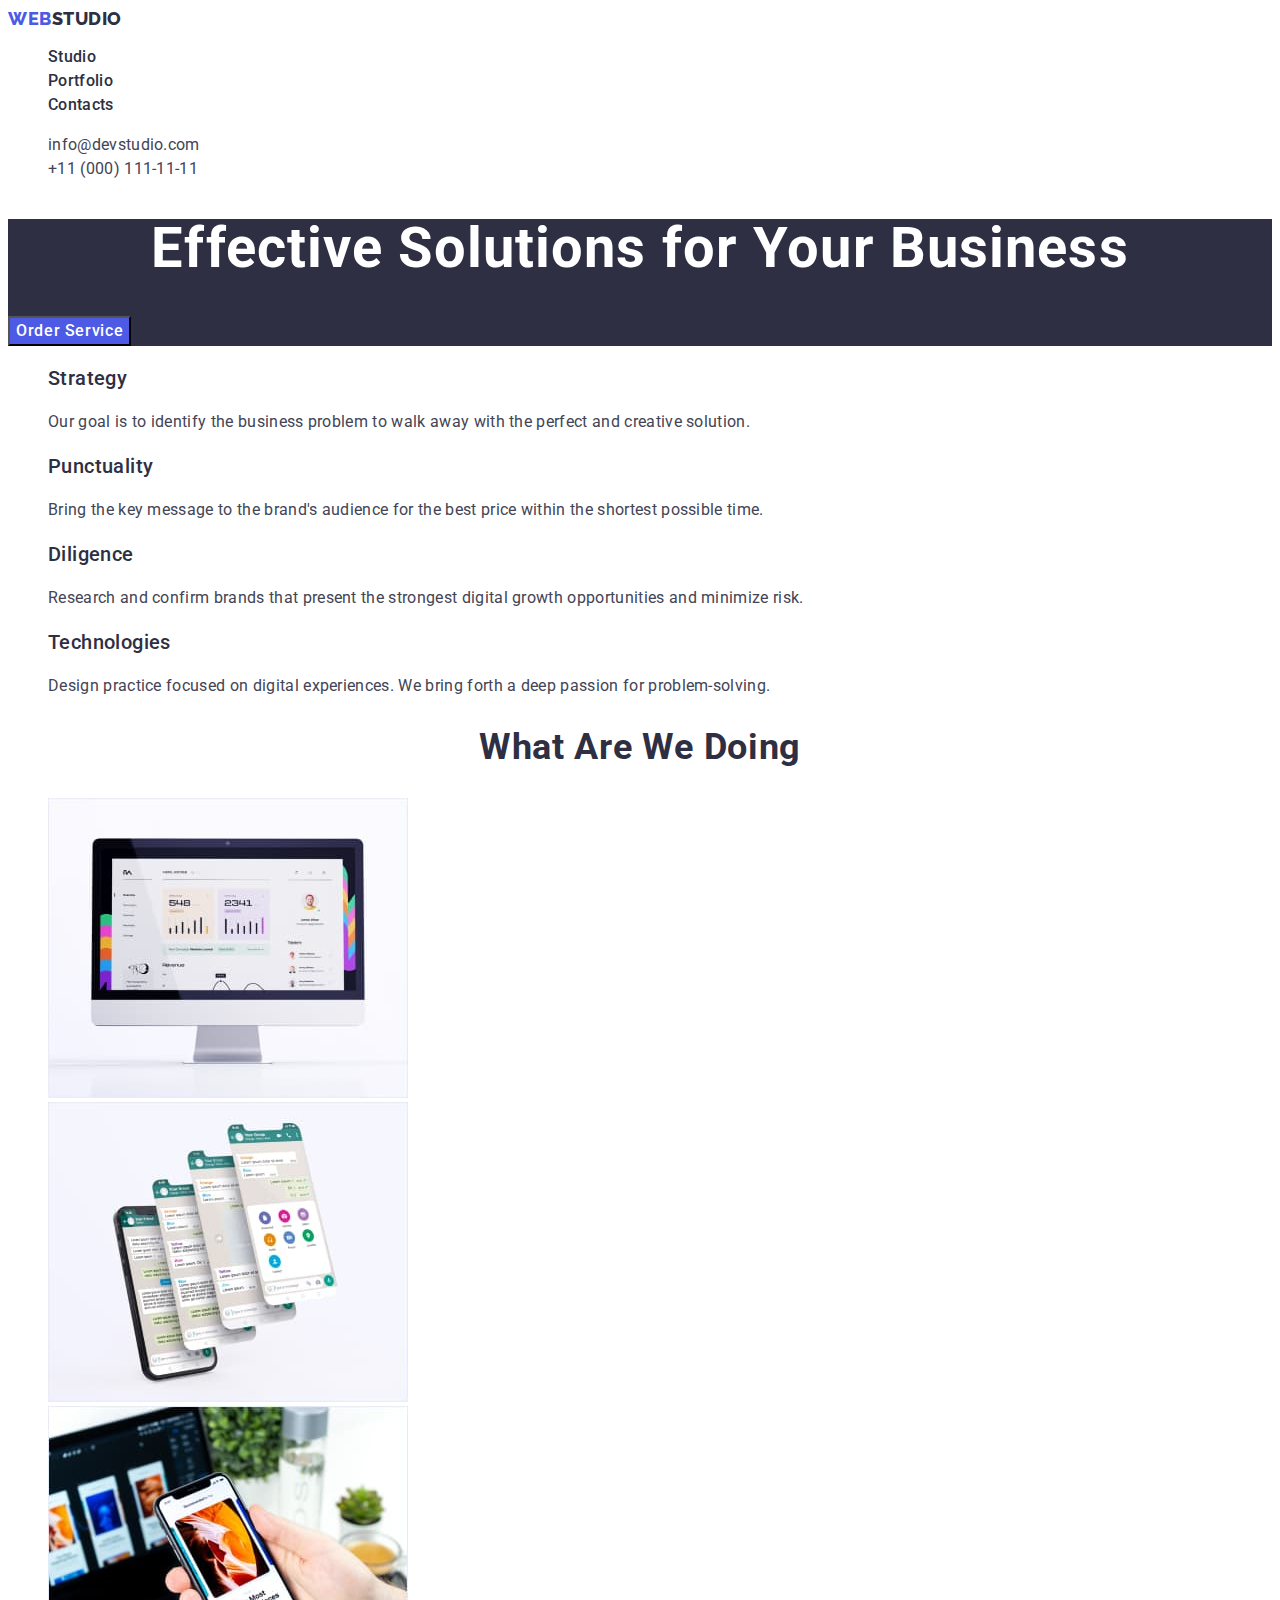
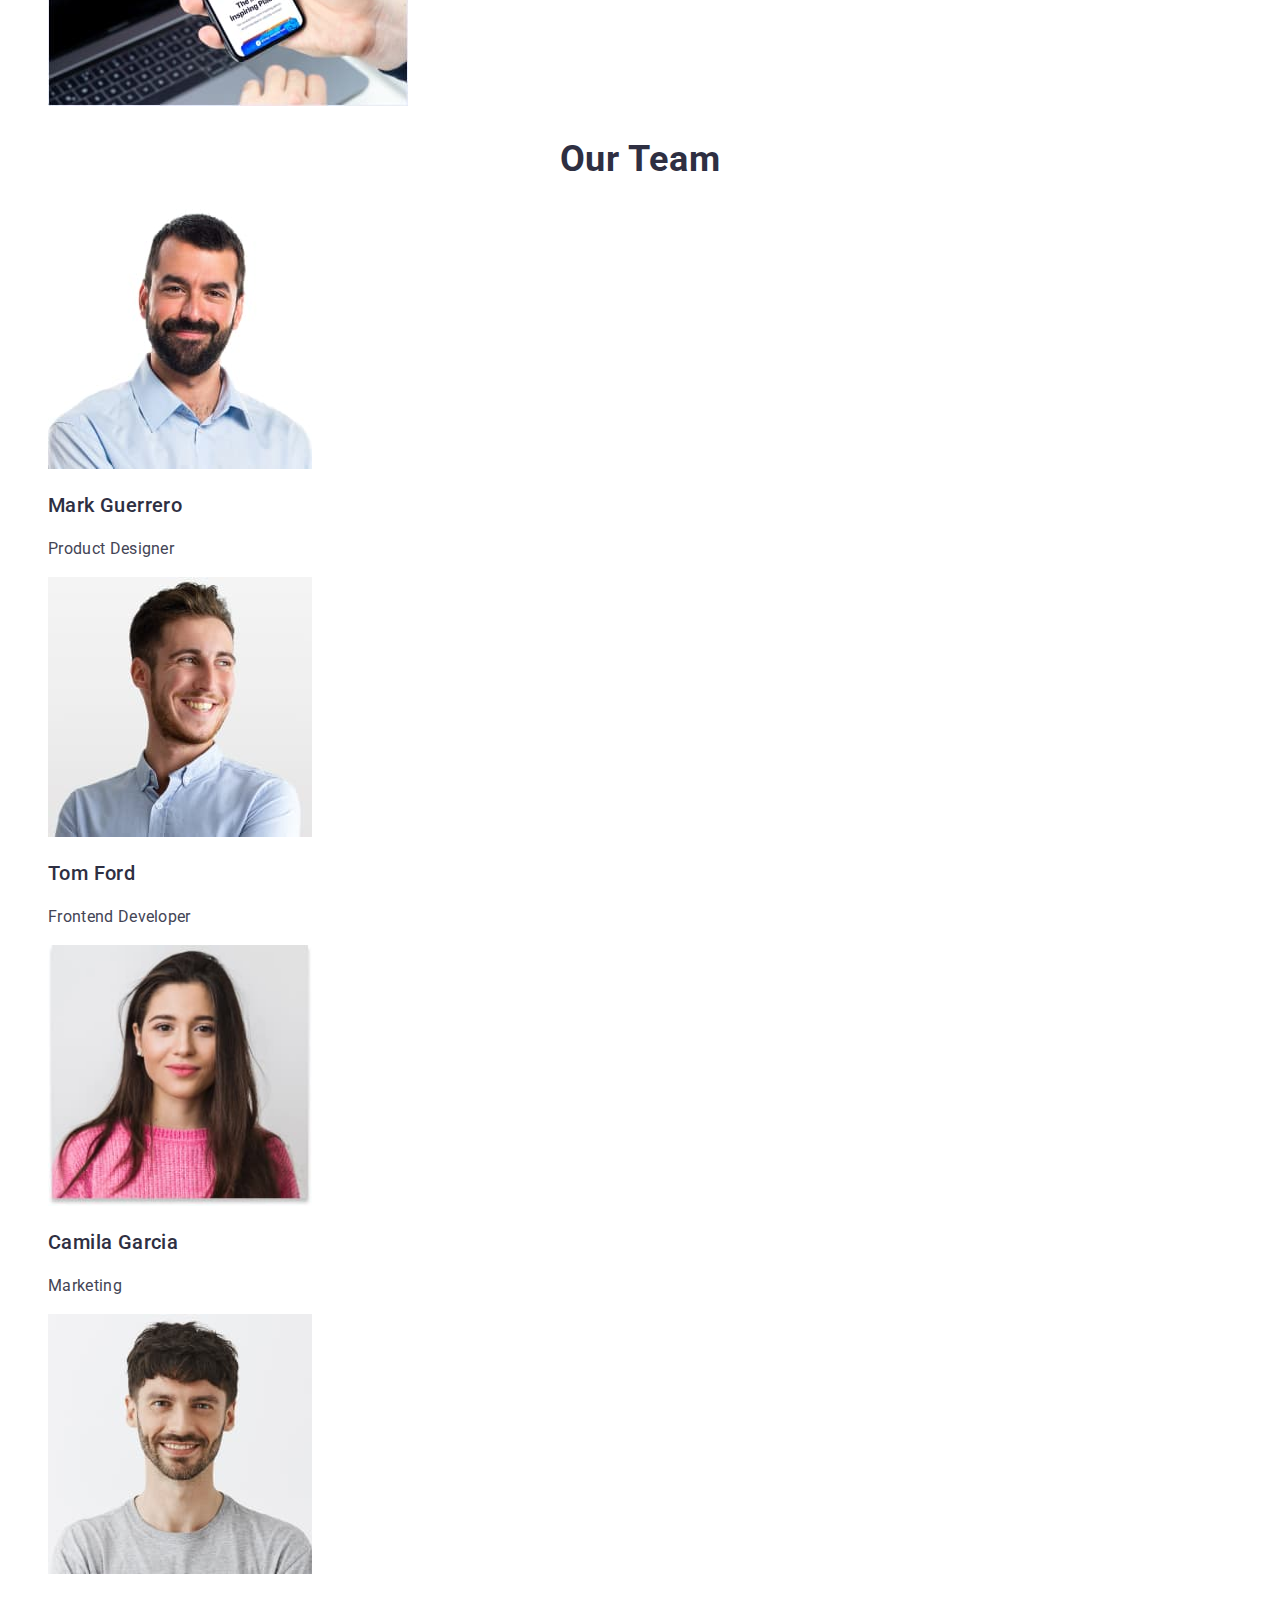
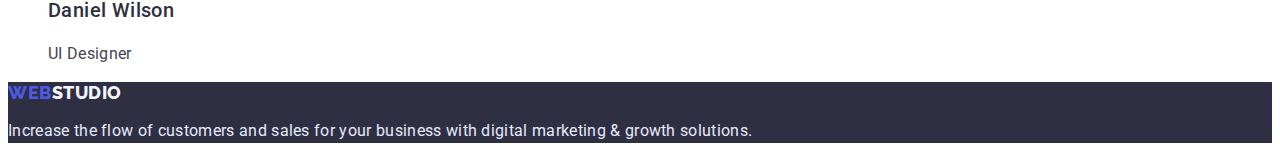
<file: index.html>
<!DOCTYPE html>
<html lang="en">

<head>
    <meta charset="UTF-8">
    <meta http-equiv="X-UA-Compatible" content="IE=edge">
    <meta name="viewport" content="width=device-width, initial-scale=1.0">
    <link rel="preconnect" href="https://fonts.googleapis.com">
    <link rel="preconnect" href="https://fonts.gstatic.com" crossorigin>
    <link
        href="https://fonts.googleapis.com/css2?family=Raleway:wght@800&family=Roboto:wght@400;500;700;900&display=swap"
        rel="stylesheet">
    <link rel="stylesheet" href="./css/styles.css">

    <title>Студія</title>
</head>

<body>
    <header class="header">
        <nav class="nav">
            <a class="logo link" href="./index.html">Web<span class="color">Studio</span></a>
            <ul class="menu list">
                <li class="menu-item"><a class="menu-link link" href="./index.html">Studio</a></li>
                <li class="menu-item"><a class="menu-link link" href="./portfolio.html">Portfolio</a></li>
                <li class="menu-item"><a class="menu-link link" href="">Contacts</a></li>
            </ul>
        </nav>
        <address class="address">
            <ul class="address-list list">
                <li class="address-item"><a class="address-link link"
                        href="mailto:info@devstudio.com">info@devstudio.com</a></li>
                <li class="address-item"><a class="address-link link" href="tel:+110001111111">+11 (000) 111-11-11</a>
                </li>
            </ul>
        </address>
    </header>
    <main>
        <!-- Section Hero -->
        <section class="hero">
            <h1 class="hero-title">Effective Solutions for Your Business</h1>
            <button class="hero-button" type="button">Order Service</button>
        </section>
         <!-- Section Advantages (h2 need to hide in css) -->
        <section class="advantages">
            <h2 hidden class="adv-title">Our Advantages</h2>
            <ul class="adv-list list">
                <li class="adv-list-items">
                    <h3 class="adv-subtitle">Strategy</h3>
                    <p class="adv-text text">
                        Our goal is to identify the business problem to walk away with the perfect and creative
                        solution.
                    </p>
                </li>
                <li class="adv-list-items">
                    <h3 class="adv-subtitle">Punctuality</h3>
                    <p class="adv-text text">
                        Bring the key message to the brand's audience for the best price within the shortest possible
                        time.
                    </p>
                </li>
                <li class="adv-list-items">
                    <h3 class="adv-subtitle">Diligence</h3>
                    <p class="adv-text text">
                        Research and confirm brands that present the strongest digital growth opportunities and minimize
                        risk.
                    </p>
                </li>
                <li class="adv-list-items">
                    <h3 class="adv-subtitle">Technologies</h3>
                    <p class="adv-text text">
                        Design practice focused on digital experiences. We bring forth a deep passion for
                        problem-solving.
                    </p>
                </li>
            </ul>
        </section>
        <!-- Section What we are doing -->
        <section class="work">
            <h2 class="work-title">What are we doing</h2>
            <ul class="work-list list">
                <li><img src="./images/img-1.jpg" alt="Computer monitor" width="360"></li>
                <li><img src="./images/img-2.jpg" alt="Mobile app image" width="360"></li>
                <li><img src="./images/img-3.jpg" alt="Responsive website design image" width="360"></li>
            </ul>
        </section>
        <!-- Section Our team -->
        <section class="team">
            <h2 class="team-title">Our Team</h2>
            <ul class="team-list list">
                <li>
                    <img src="./images/Marc-Guerrero.jpg" alt="Marck Guerrero photo" width="264">
                    <h3 class="team-subtitle">Mark Guerrero</h3>
                    <p class="team-text">Product Designer</p>
                </li>
                <li>
                    <img src="./images/Tom-Ford.jpg" alt="Tom Ford photo" width="264">
                    <h3 class="team-subtitle">Tom Ford</h3>
                    <p class="team-text">Frontend Developer</p>
                </li>
                <li>
                    <img src="./images/Camila-Garcia.jpg" alt="Camila Garcia photo" width="264">
                    <h3 class="team-subtitle">Camila Garcia</h3>
                    <p class="team-text">Marketing</p>
                </li>
                <li>
                    <img src="./images/Daniel-Wilson.jpg" alt="Daniel Wilson photo" width="264">
                    <h3 class="team-subtitle">Daniel Wilson</h3>
                    <p class="team-text">UI Designer</p>
                </li>
            </ul>
        </section>
    </main>
    <footer class="footer">
        <a class="footer-logo link" href="./index.html">Web<span class="footer-color">Studio</span></a>
        <p class="footer-text">Increase the flow of customers and sales for your business with digital marketing &
            growth
            solutions.</p>
    </footer>
</body>

</html>
</file>
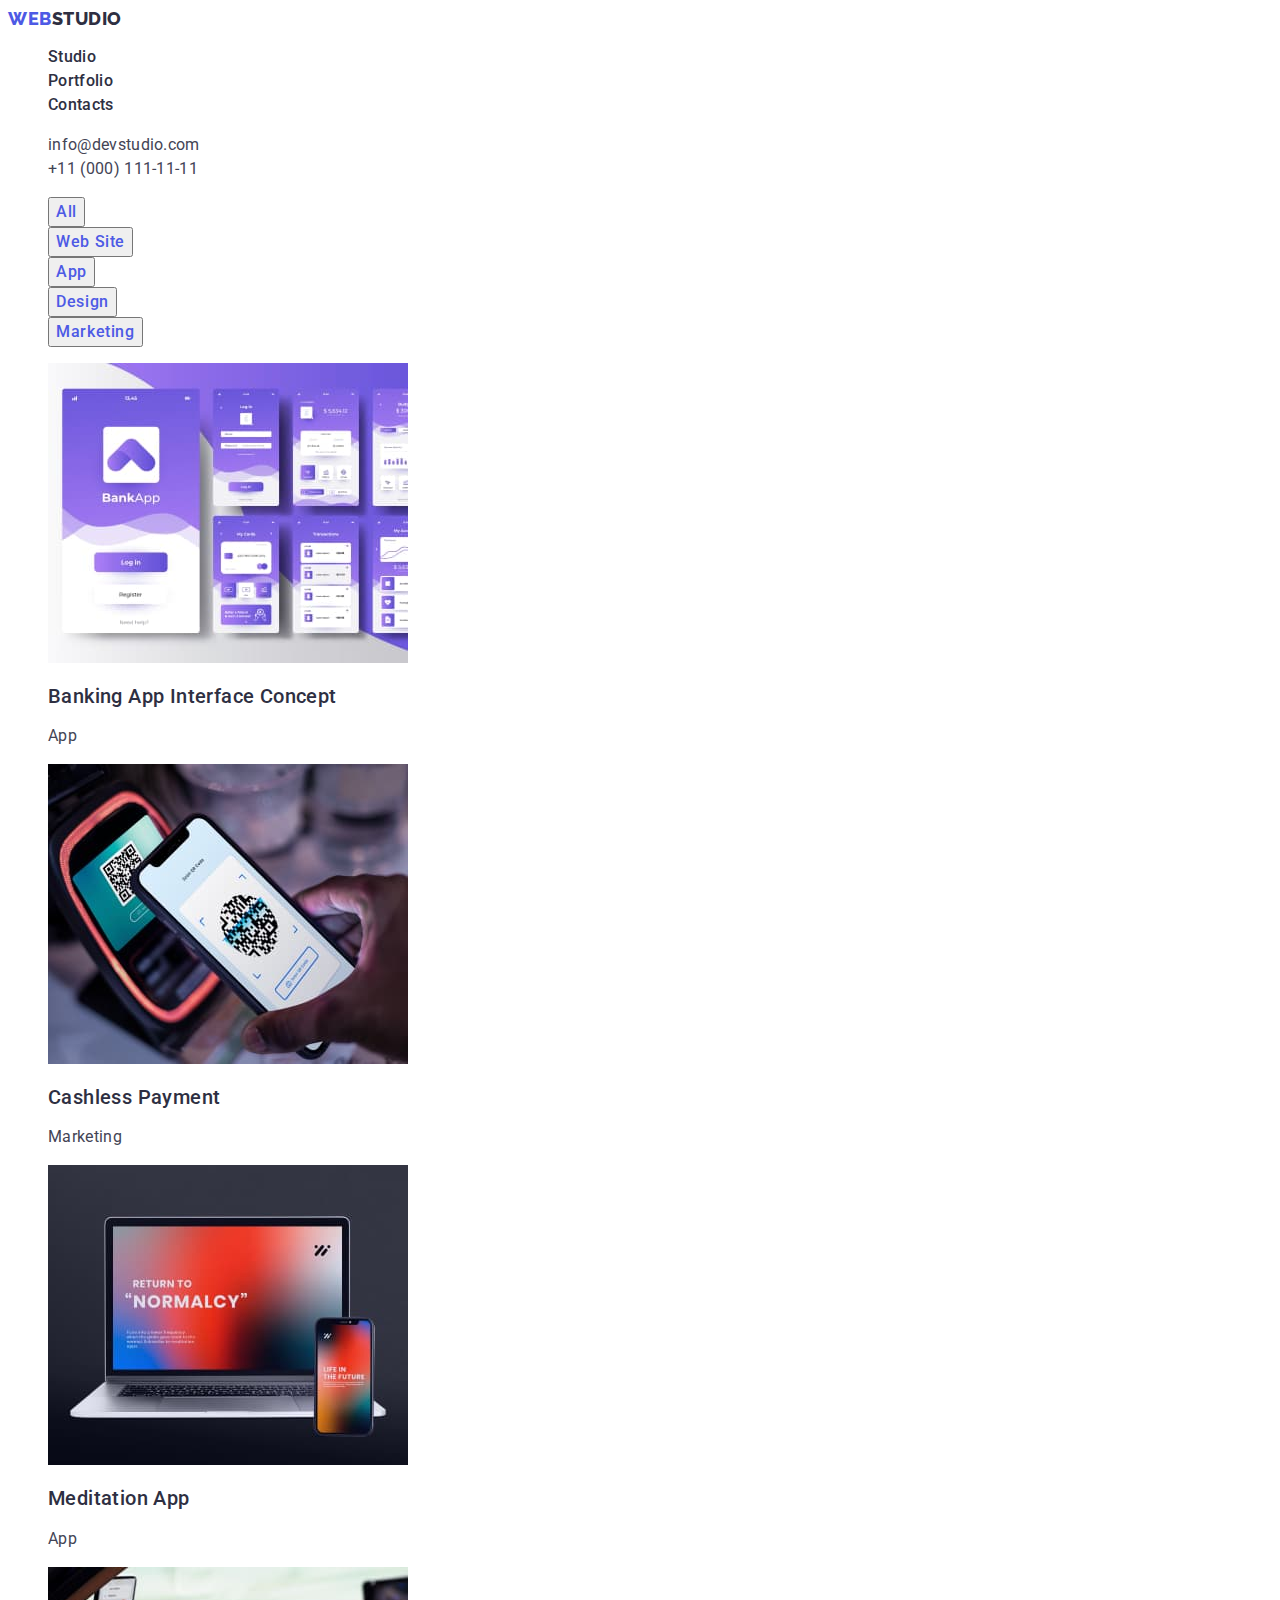
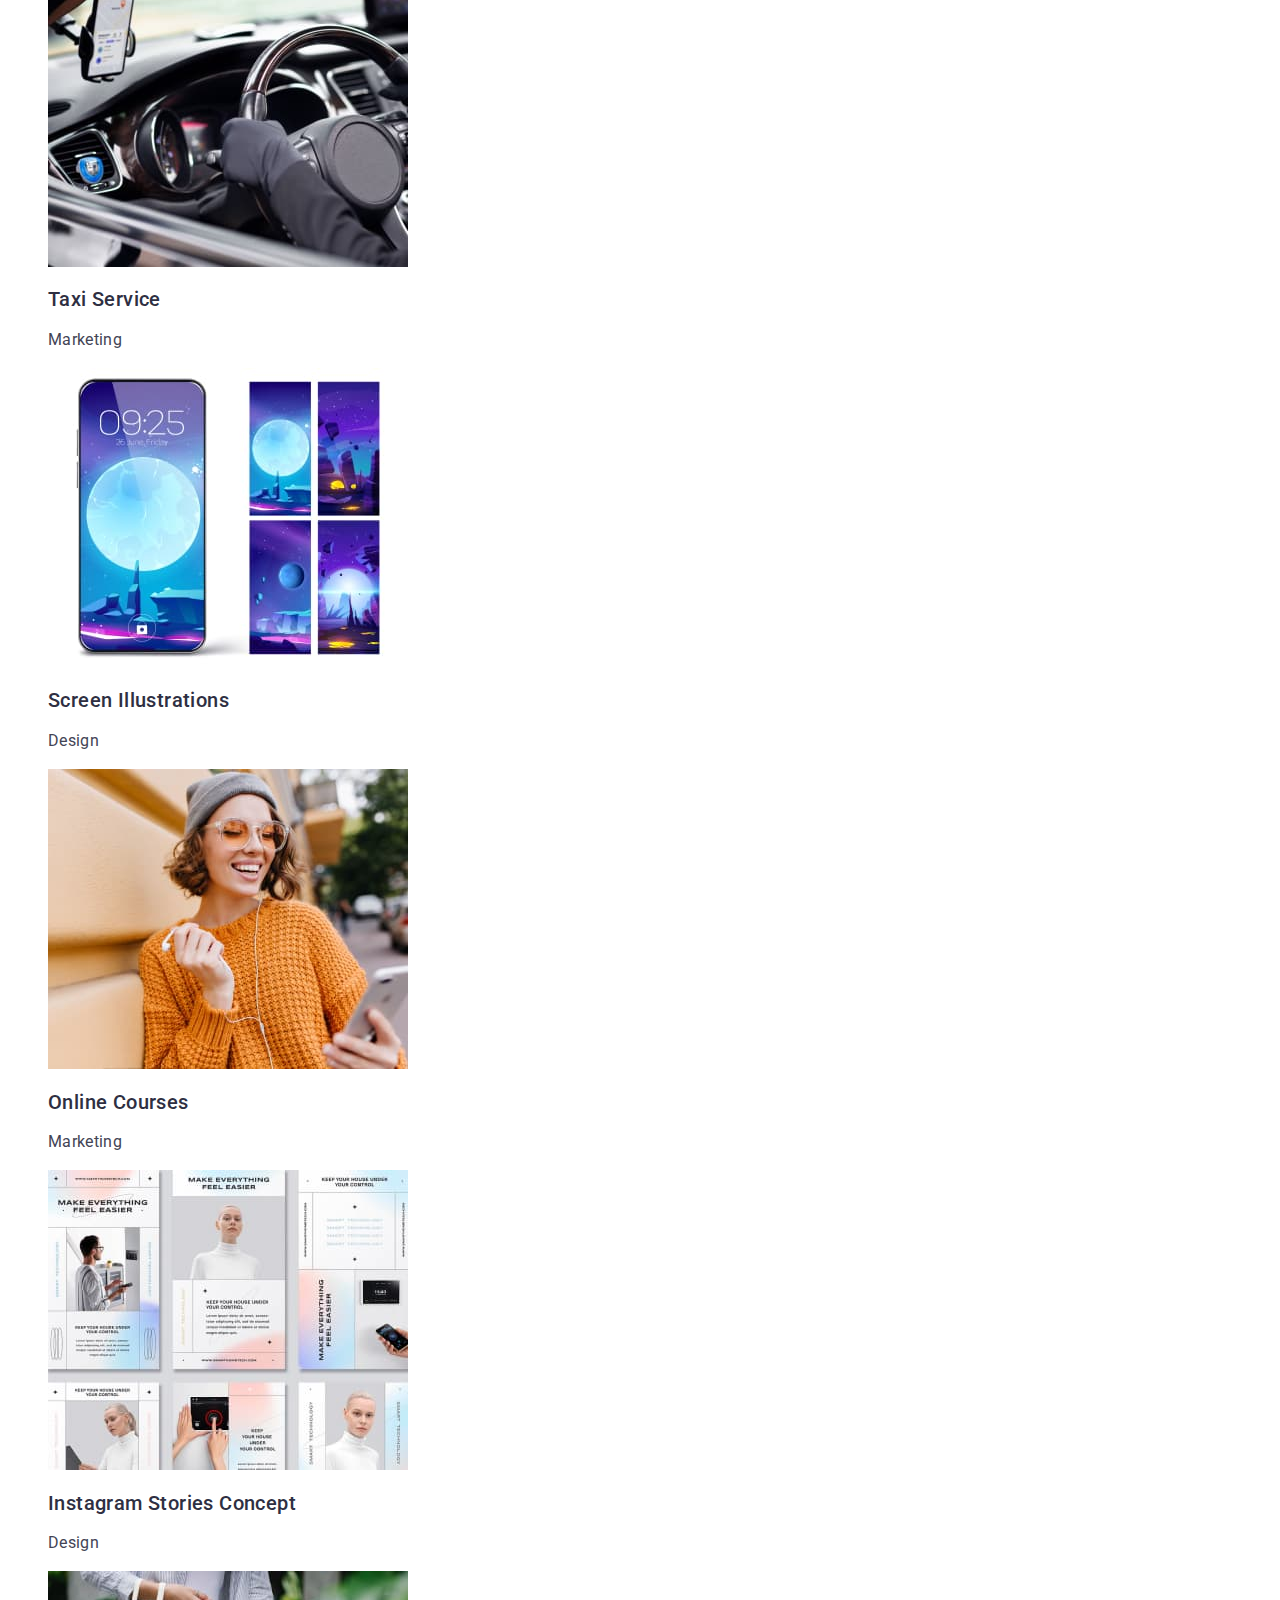
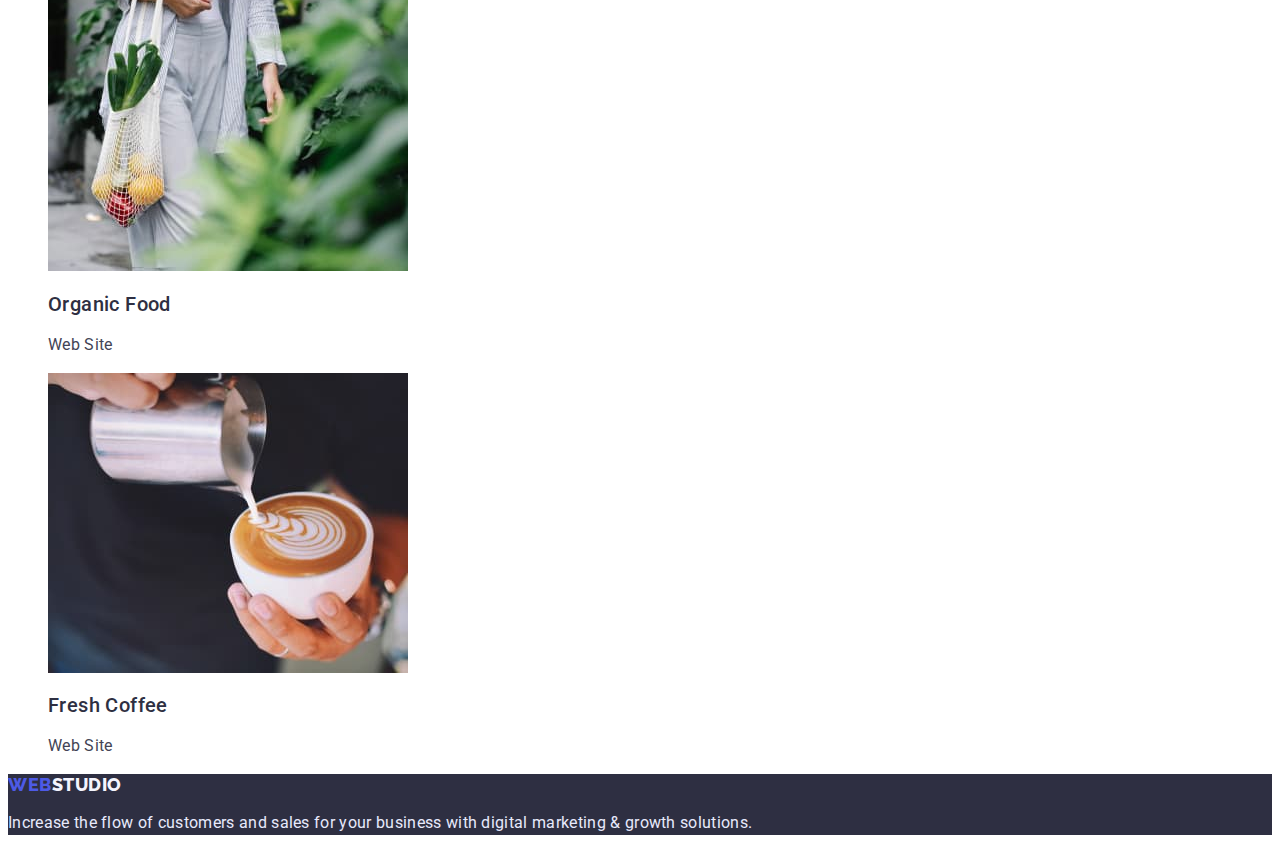
<file: portfolio.html>
<!DOCTYPE html>
<html lang="en">

<head>
    <meta charset="UTF-8">
    <meta http-equiv="X-UA-Compatible" content="IE=edge">
    <meta name="viewport" content="width=device-width, initial-scale=1.0">
    <link rel="preconnect" href="https://fonts.googleapis.com">
    <link rel="preconnect" href="https://fonts.gstatic.com" crossorigin>
    <link
        href="https://fonts.googleapis.com/css2?family=Raleway:wght@800&family=Roboto:wght@400;500;700;900&display=swap"
        rel="stylesheet">
    <link rel="stylesheet" href="./css/styles.css">

    <title>Портфоліо</title>
</head>

<body>
    <header class="header">
        <nav class="nav">
            <a class="logo link" href="./index.html">Web<span class="color">Studio</span></a>
            <ul class="menu list">
                <li class="menu-item"><a class="menu-link link" href="./index.html">Studio</a></li>
                <li class="menu-item"><a class="menu-link link" href="./portfolio.html">Portfolio</a></li>
                <li class="menu-item"><a class="menu-link link" href="">Contacts</a></li>
            </ul>
        </nav>
        <address class="address">
            <ul class="address-list list">
                <li class="address-item"><a class="address-link link"
                        href="mailto:info@devstudio.com">info@devstudio.com</a></li>
                <li class="address-item"><a class="address-link link" href="tel:+110001111111">+11 (000) 111-11-11</a>
                </li>
            </ul>
        </address>
    </header>
    <main>
        <section>
            <!-- h1 hide heding in css -->
            <h1 hidden>Our Works</h1>
            <ul class="filter-list list">
                <li class="filter-item"><button class="filter-button" type="button">All</button></li>
                <li class="filter-item"><button class="filter-button" type="button">Web Site</button></li>
                <li class="filter-item"><button class="filter-button" type="button">App</button></li>
                <li class="filter-item"><button class="filter-button" type="button">Design</button></li>
                <li class="filter-item"><button class="filter-button" type="button">Marketing</button></li>
            </ul>
            <!-- Row 1 -->
            <ul class="works-list list">
                <li class="works-list-item">
                    <a class="item-link link" href="#"><img src="./images/Banking-app.jpg"
                            alt="Banking app interface images" width="360">
                        <h2 class="works-item-title">Banking App Interface Concept</h2>
                        <p class="item-text">App</p>
                    </a>
                </li>
                <li class="works-list-item">
                    <a class="item-link link" href="#"><img src="./images/Payment.jpg" alt="Image of payment by phone"
                        width="360">
                    <h2 class="works-item-title">Cashless Payment</h2>
                    <p class="item-text">Marketing</p>
                    </a>
                </li>
                <li class="works-list-item">
                    <a class="item-link link" href="#"><img src="./images/Meditaion-app.jpg"
                        alt="Image of the meditation app" width="360">
                    <h2 class="works-item-title">Meditation App</h2>
                    <p class="item-text">App</p>
                    </a>
                </li>
            <!-- Row 2 -->
                <li class="works-list-item">
                    <a class="item-link link" href="#"><img src="./images/Taxi-service.jpg"
                        alt="Advertising of a taxi service" width="360">
                    <h2 class="works-item-title">Taxi Service</h2>
                    <p class="item-text">Marketing</p>
                    </a>
                </li>
                <li class="works-list-item">
                    <a class="item-link link" href="#"><img src="./images/Screen-illustration.jpg"
                        alt="Example design and illustration" width="360">
                    <h2 class="works-item-title">Screen Illustrations</h2>
                    <p class="item-text">Design</p>
                    </a>
                </li>
                <li class="works-list-item">
                    <a class="item-link link" href="#"><img src="./images/Online-cources.jpg"
                        alt="Online course advertising design" width="360">
                    <h2 class="works-item-title">Online Courses</h2>
                    <p class="item-text">Marketing</p>
                    </a>
                </li>
            <!-- Row 3 -->
                <li class="works-list-item">
                    <a class="item-link link" href="#"><img src="./images/Instagram-concept.jpg"
                        alt="Design instagram stories" width="360">
                    <h2 class="works-item-title">Instagram Stories Concept</h2>
                    <p class="item-text">Design</p>
                    </a>
                </li>
                <li class="works-list-item">
                    <a class="item-link link" href="#"><img src="./images/Organic-food.jpg"
                        alt="Organic food store website" width="360">
                    <h2 class="works-item-title">Organic Food</h2>
                    <p class="item-text">Web Site</p>
                    </a>
                </li>
                <li class="works-list-item">
                    <a class="item-link link" href="#"><img src="./images/Fresh-coffee.jpg"
                        alt="Fresh Coffee Shop Website" width="360">
                    <h2 class="works-item-title">Fresh Coffee</h2>
                    <p class="item-text">Web Site</p>
                    </a>
                </li>
            </ul>
        </section>
    </main>
    <footer class="footer">
        <a class="footer-logo link" href="./index.html">Web<span class="footer-color">Studio</span></a>
        <p class="footer-text">Increase the flow of customers and sales for your business with digital marketing &
            growth
            solutions.</p>
    </footer>
</body>
</file>
<file: css/styles.css>
:root {
  --text-color: #434455;
  --title-text-color: #2e2f42;
  --primary-brand-color: #4d5ae5;
  --pressed-state-color: #404bbf;
  --primary-accent-color: #e7e9fc;
  --primary-bg-color: #f4f4fd;
}

body {
  font-family: "Roboto", sans-serif;
  color: var(--text-color);
}

/* ============= COPMPONENTS ======================= */
.list {
  list-style: none;
}

.link {
  text-decoration: none;
}

.h2-title {
  font-family: "Roboto", sans-serif;
  font-weight: 700;
  font-size: 36px;
  line-height: 1.11;
  text-align: center;
  letter-spacing: 0.02em;
  text-transform: capitalize;

  color: var(--title-text-color);
}

.h3-title {
  font-family: "Roboto", sans-serif;
  font-weight: 500;
  font-size: 20px;
  line-height: 1.2;
  letter-spacing: 0.02em;

  color: var(--title-text-color);
}

.text {
  font-family: "Roboto", sans-serif;
  font-weight: 400;
  font-size: 16px;
  line-height: 1.5;
  letter-spacing: 0.02em;

  color: var(--text-color);
}

/* ===============COMPONENTS====================== */

/* Header */

.logo {
  font-family: "Raleway", sans-serif;
  font-weight: 800;
  font-size: 18px;
  line-height: 1.17;
  letter-spacing: 0.03em;
  text-transform: uppercase;

  color: var(--primary-brand-color);
}

.color {
  color: #2e2f42;
}

.menu-link {
  font-family: "Roboto", sans-serif;
  font-weight: 500;
  font-size: 16px;
  line-height: 1.5;
  letter-spacing: 0.02em;

  color: var(--title-text-color);
}

.menu-link:hover,
.menu-link:focus {
  color: var(--pressed-state-color);
}

.address {
  font-style: normal;
}

.address-link {
  font-family: "Roboto", sans-serif;
  font-weight: 400;
  font-size: 16px;
  line-height: 1.5;
  letter-spacing: 0.02em;

  color: var(--text-color);
}

.address-link:hover,
.address-link:focus {
  color: var(--pressed-state-color);
}

/* Section HERO */

.hero {
  background-color: #2e2f42;
}

.hero-title {
  font-family: "Roboto", sans-serif;
  font-weight: 700;
  font-size: 56px;
  line-height: 1.07;
  text-align: center;
  letter-spacing: 0.02em;

  color: #ffffff;
}

.hero-button {
  font-family: "Roboto", sans-serif;
  font-weight: 500;
  font-size: 16px;
  line-height: 1.5;
  align-items: center;
  letter-spacing: 0.04em;
  cursor: pointer;

  color: #ffffff;
  background-color: var(--primary-brand-color);
}

/* Section ADVANTAGES */

.adv-subtitle {
  font-family: "Roboto", sans-serif;
  font-weight: 500;
  font-size: 20px;
  line-height: 1.2;
  letter-spacing: 0.02em;

  color: var(--title-text-color);
}

/* Section WORK */
.work-title {
  font-family: "Roboto", sans-serif;
  font-weight: 700;
  font-size: 36px;
  line-height: 1.11;
  letter-spacing: 0.02em;
  text-transform: capitalize;
  text-align: center;

  color: #2e2f42;
}

/* Section  TEAM*/

.team-title {
  font-family: "Roboto", sans-serif;
  font-weight: 700;
  font-size: 36px;
  line-height: 1.11;
  letter-spacing: 0.02em;
  text-transform: capitalize;
  text-align: center;

  color: #2e2f42;
}

.team-subtitle {
  font-family: "Roboto", sans-serif;
  font-weight: 500;
  font-size: 20px;
  line-height: 1.2;
  letter-spacing: 0.02em;

  color: #2e2f42;
}

.team-text {
  font-family: "Roboto", sans-serif;
  font-weight: 400;
  font-size: 16px;
  line-height: 1.5;
  letter-spacing: 0.02em;

  color: #434455;
}

/* Footer */

.footer {
  background-color: #2e2f42;
}

.footer-logo {
  font-family: "Raleway", sans-serif;
  font-style: normal;
  font-weight: 800;
  font-size: 18px;
  line-height: 1.17;
  letter-spacing: 0.03em;
  text-transform: uppercase;

  color: var(--primary-brand-color);
}

.footer-color {
  color: #f4f4fd;
}

.footer-text {
  font-family: "Roboto", sans-serif;
  font-weight: 400;
  font-size: 16px;
  line-height: 1.5;
  letter-spacing: 0.02em;
  color: #e7e9fc;
}

/* -------PORTFOLIO PAGE--------- */

/* Filter */

.filter-button {
  font-family: "Roboto", sans-serif;
  font-weight: 500;
  font-size: 16px;
  line-height: 1.5;
  letter-spacing: 0.04em;
  cursor: pointer;

  color: var(--primary-brand-color);
}

.filter-button:hover,
.filter-button:focus {
  color: #e7e9fc;
  background-color: var(--primary-brand-color);
}

/* Works list */

.works-item-title {
  font-family: "Roboto";
  font-weight: 500;
  font-size: 20px;
  line-height: 1.2;
  letter-spacing: 0.02em;

  color: #2e2f42;
}

.item-text {
  font-family: "Roboto";
  font-weight: 400;
  font-size: 16px;
  line-height: 1.5;
  letter-spacing: 0.02em;
  
  color: #434455;
}
</file>
